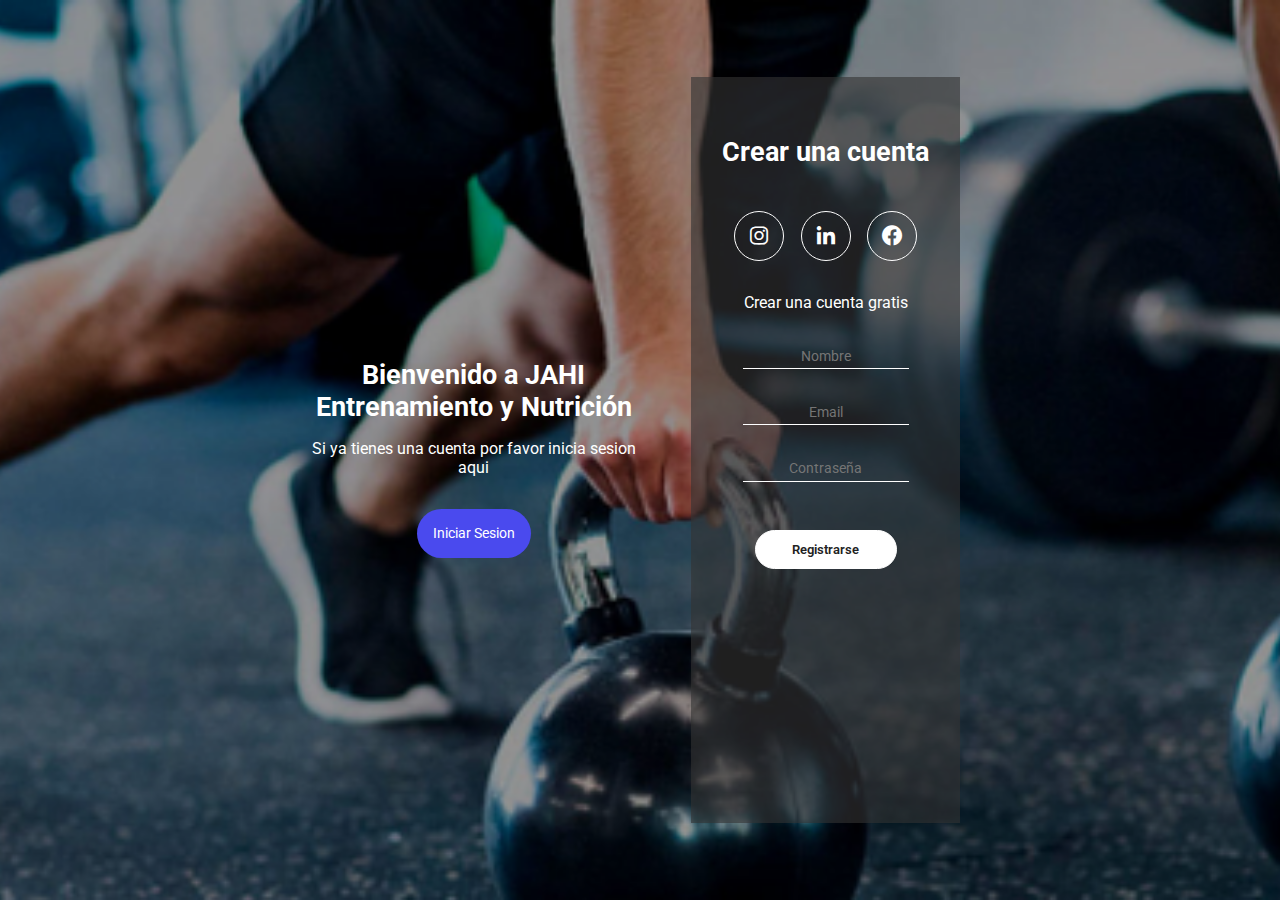
<file: Login/FORMULARIO/login.html>
<!DOCTYPE html>
<html lang="en">

<head>
    <meta charset="UTF-8">
    <meta http-equiv="X-UA-Compatible" content="IE=edge">
    <meta name="viewport" content="width=device-width, initial-scale=1.0">
    <link rel="stylesheet" href="estilo.css">
    <link rel="preconnect" href="https://fonts.googleapis.com">
    <link rel="preconnect" href="https://fonts.gstatic.com" crossorigin>
    <link href="https://fonts.googleapis.com/css2?family=Roboto:wght@400;700&display=swap" rel="stylesheet">
    <link href='https://unpkg.com/boxicons@2.1.1/css/boxicons.min.css' rel='stylesheet'>
    <title>Bienvenido JAHI</title>
</head>

<body>
    <div class="container-form sign-up">
        <div class="welcome-back">
            <div class="message">
                <h2>Bienvenido a JAHI Entrenamiento y Nutrición</h2>
                <p>Si ya tienes una cuenta por favor inicia sesion aqui</p>
                <button class="sign-up-btn">Iniciar Sesion</button>
            </div>
        </div>
        <form class="formulario">
            <h2 class="create-account">Crear una cuenta</h2>
            <div class="iconos">
                <div class="border-icon">
                    <i class='bx bxl-instagram'></i>
                </div>
                <div class="border-icon">
                    <i class='bx bxl-linkedin' ></i>
                </div>
                <div class="border-icon">
                    <i class='bx bxl-facebook-circle' ></i>
                </div>
            </div>
            <p class="cuenta-gratis">Crear una cuenta gratis</p>
            <input type="text" placeholder="Nombre">
            <input type="email" placeholder="Email">
            <input type="password" placeholder="Contraseña">
            <input type="button" value="Registrarse">
        </form>
    </div>
    <div class="container-form sign-in">
        <form class="formulario">
            <h2 class="create-account">Iniciar Sesion</h2>
            <div class="iconos">
                <div class="border-icon">
                    <i class='bx bxl-instagram'></i>
                </div>
                <div class="border-icon">
                    <i class='bx bxl-linkedin' ></i>
                </div>
                <div class="border-icon">
                    <i class='bx bxl-facebook-circle' ></i>
                </div>
            </div>
            <p class="cuenta-gratis">¿Aun no tienes una cuenta?</p>
            <input type="email" placeholder="Email">
            <input type="password" placeholder="Contraseña">
            <input type="button" value="Iniciar Sesion">
        </form>
        <div class="welcome-back">
            <div class="message">
                <h2>Bienvenido de nuevo</h2>
                <p>Si aun no tienes una cuenta por favor registrese aqui</p>
                <button class="sign-in-btn">Registrarse</button>
            </div>
        </div>
    </div>
    <script src="login.js"></script>
</body>

</html>
</file>
<file: Login/FORMULARIO/estilo.css>
* {
    margin: 0;
    padding: 0;
    box-sizing: border-box;
    font-family: 'Roboto', sans-serif;
}

body {
    height: 100vh;
    display: flex;
    align-items: center;
    justify-content: center;
    background-image: url(img/entrenamiento.webp);
    background-position: center;
    background-repeat: no-repeat;
    background-size: cover;
    color: #fff;
}

.container-form {
    width: 55%;
    height: 90vh;
    display: flex;
    justify-content: space-around;
    transition:  all .5s ease-out;
}

.welcome-back {
    display: flex;
    align-items: center;
    text-align: center;
}

.message {
    padding: 1rem;
}

.message h2 {
    font-size: 1.7rem;
    padding: 1rem 0;
}

.message button {
    padding: 1rem;
    font-weight: 400;
    background-color: #4a4aee;
    border-radius: 2rem;
    border: none;
    outline: none;
    cursor: pointer;
    font-size: .9rem;
    margin-top: 2rem;
    transition: all .3s ease-in;
    color: #fff;
}

.message button:hover {
    background-color: #6464f8;
}

.formulario {
    width: 400px;
    padding: 1rem;
    margin: 2rem;
    background-color: rgb(51, 51, 51, 0.602);
    text-align: center;
}

.create-account {
    padding: 2.7rem 0;
    font-size: 1.7rem;
}

.iconos {
    width: 200px;
    display: flex;
    justify-content: space-around;
    margin: auto;
}

.border-icon {
    height: 20px;
    width: 20px;
    display: flex;
    align-items: center;
    justify-content: center;
    padding: 1.5rem;
    border: solid thin white;
    border-radius: 50%;
    font-size: 1.5rem;
    transition: all .3s ease-in;
}

.border-icon:hover {
    background-color: #4a4aee;
    cursor: pointer;
}

.cuenta-gratis {
    padding: 2rem 0;
}

.formulario input {
    width: 70%;
    display: block;
    margin: auto;
    margin-bottom: 2rem;
    background-color: transparent;
    border: none;
    border-bottom: white thin solid;
    text-align: center;
    outline: none;
    padding: .2rem 0;
    font-size: .9rem;
    color: white;
}

.formulario input[type="button"] {
    width: 60%;
    margin: auto;
    border: solid thin white;
    padding: .7rem;
    border-radius: 2rem;
    background-color: white;
    font-weight: 600;
    margin-top: 3rem;
    font-size: .8rem;
    cursor: pointer;
    color: #222;
}

.sign-in {
    position: absolute;
    opacity: 0;
    visibility: hidden;
}

.sign-in.active {
    opacity: 1;
    visibility: visible;
}

.sign-up.active {
    opacity: 0;
    visibility: hidden;
}
</file>
